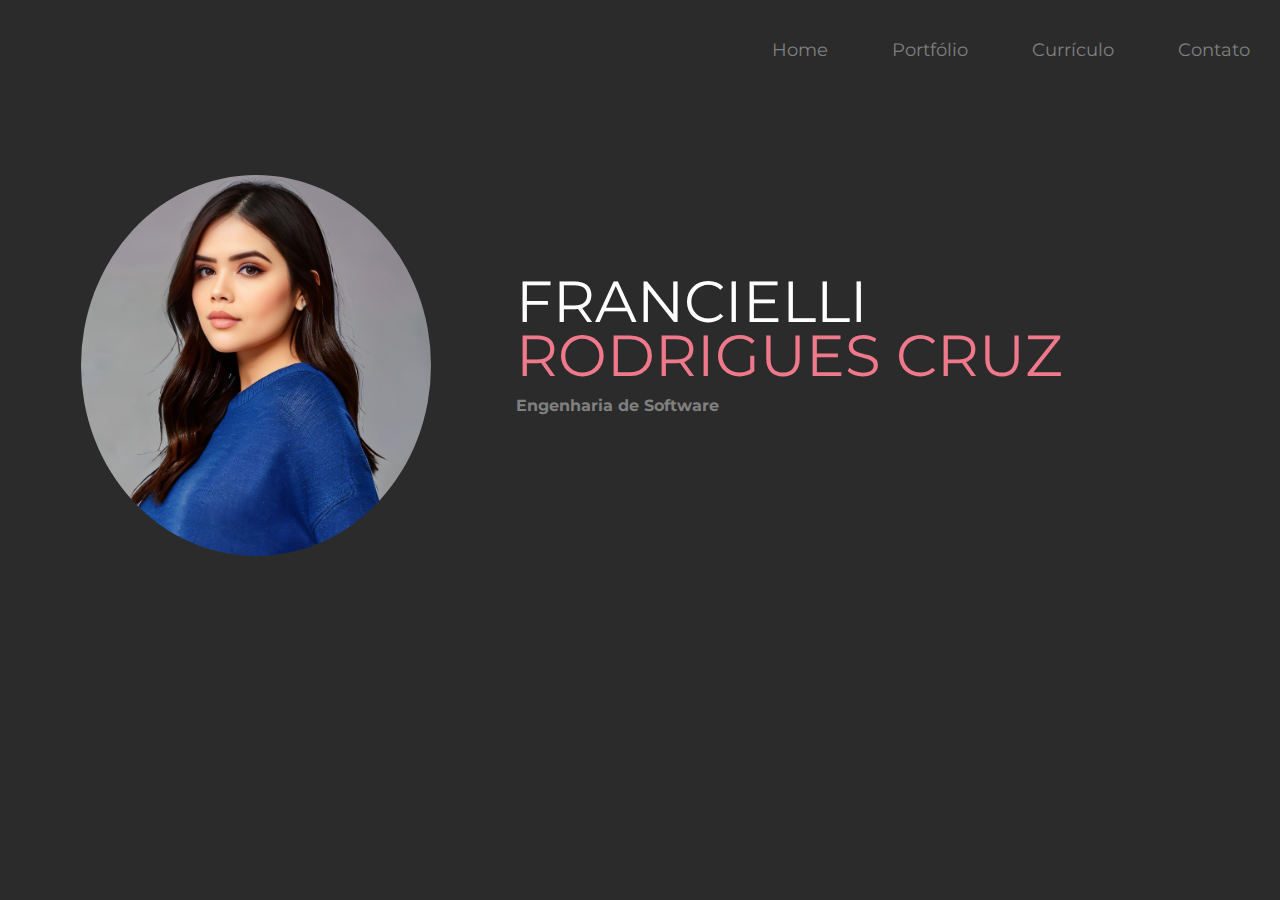
<file: index.html>
<!DOCTYPE html>
<html lang="pt-BR">
<head>
    <meta charset="UTF-8">
    <title>Portifolio - Francielli</title>
    <link rel="stylesheet" href="styles/style.css">
    <link href="https://fonts.googleapis.com/css2?family=Montserrat:ital,wght@0,700;1,400&display=swap" rel="stylesheet">
    <link rel="stylesheet" href="https://cdnjs.cloudflare.com/ajax/libs/font-awesome/6.5.2/css/all.min.css" integrity="sha512-SnH5WK+bZxgPHs44uWIX+LLJAJ9/2PkPKZ5QiAj6Ta86w+fsb2TkcmfRyVX3pBnMFcV7oQPJkl9QevSCWr3W6A==" crossorigin="anonymous" referrerpolicy="no-referrer" />
    <script type="text/javascript" src="js/script.js"></script>
</head>

<body>

    <div id="navigation" class="navigation">
        <ul>
            <li><a href="index.html">Home</a></li>
            <li><a href="portfolio.html">Portfólio</a></li>
            <li><a href="curriculum.html">Currículo</a></li>
            <li><a href="contact.html">Contato</a></li>
            <li id="three-line-icon" class="three-line-icon" onclick="openNav()">&#9776;</li>
        </ul>
    </div>

    <div class="capa">
        <div class="profile-pic">
            <img src="assets/img/francielli2.jpg" alt="Foto de Francielli Rodrigues">
        </div>

        <div class="profile-title">
            <h1>Francielli<br> <span>Rodrigues Cruz</span></h1>
            <h2>Engenharia de Software</h2>
        </div>
    </div>
</body>
</html>
</file>
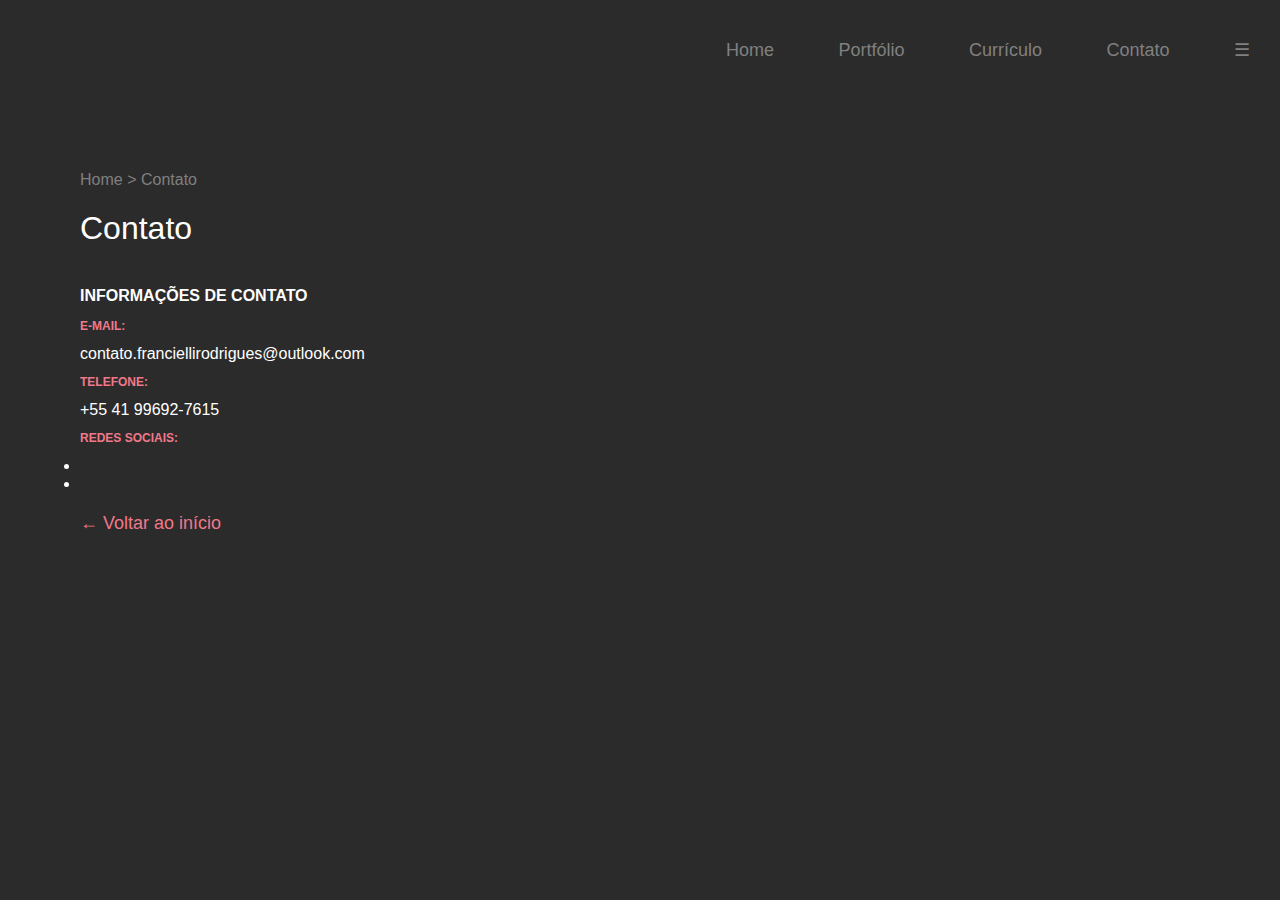
<file: contact.html>
<!DOCTYPE html>
<html lang="pt-br">
<head>
    <meta charset="UTF-8">
    <meta name="viewport" content="width=device-width, initial-scale=1.0">
    <title>Contato - Francielli</title>
    <link rel="stylesheet" href="styles/style.css">
    <link rel="stylesheet" href="https://cdnjs.cloudflare.com/ajax/libs/font-awesome/6.5.2/css/all.min.css" integrity="sha512-SnH5WK+bZxgPHs44uWIX+LLJAJ9/2PkPKZ5QiAj6Ta86w+fsb2TkcmfRyVX3pBnMFcV7oQPJkl9QevSCWr3W6A==" crossorigin="anonymous" referrerpolicy="no-referrer" />
</head>
<body>
    <nav id="navigation" class="navigation">
        <ul>
            <li><a href="index.html">Home</a></li>
            <li><a href="portfolio.html">Portfólio</a></li>
            <li><a href="curriculum.html">Currículo</a></li>
            <li><a href="contact.html">Contato</a></li>
            <li id="threeline-icon" class="threeline-icon" onclick="openNav()">&#9776;</li>
        </ul>
    </nav>

    <div class="main">
        <ul class="caminho">
            <li><a href="index.html">Home</a></li>
            <li>></li>
            <li>Contato</li>
        </ul>
       
        <h1>Contato</h1>

        <section >

            <h2>Informações de Contato</h2>

            <h3>E-mail:</h3>
            <span><i class="fa-regular fa-envelope"></i>contato.franciellirodrigues@outlook.com</span>

            <h3>Telefone:</h3>
            <span><i class="fa-solid fa-mobile-screen-button" ></i>+55 41 99692-7615</span>

            <h3>Redes Sociais:</h3>
            <li class="social-media-item">
                <a target="_blank" href="https://github.com/Franciellirodrigues">
                    <i class="fa-brands fa-github"></i>
                </a>
            </li>
            <li class="social-media-item">
                <a target="_blank" href="https://www.linkedin.com/in/franciellirodrigues/">
                    <i class="fa-brands fa-linkedin"></i>
                </a>
            </li>
        </section>

        <p><a class="back-link" href="index.html">&larr; Voltar ao início</a></p>
    </main>

    <script>
        function openNav() {
            // Função para abrir o menu de navegação em dispositivos móveis
        }
    </script>
    
</body>
</html>
</file>
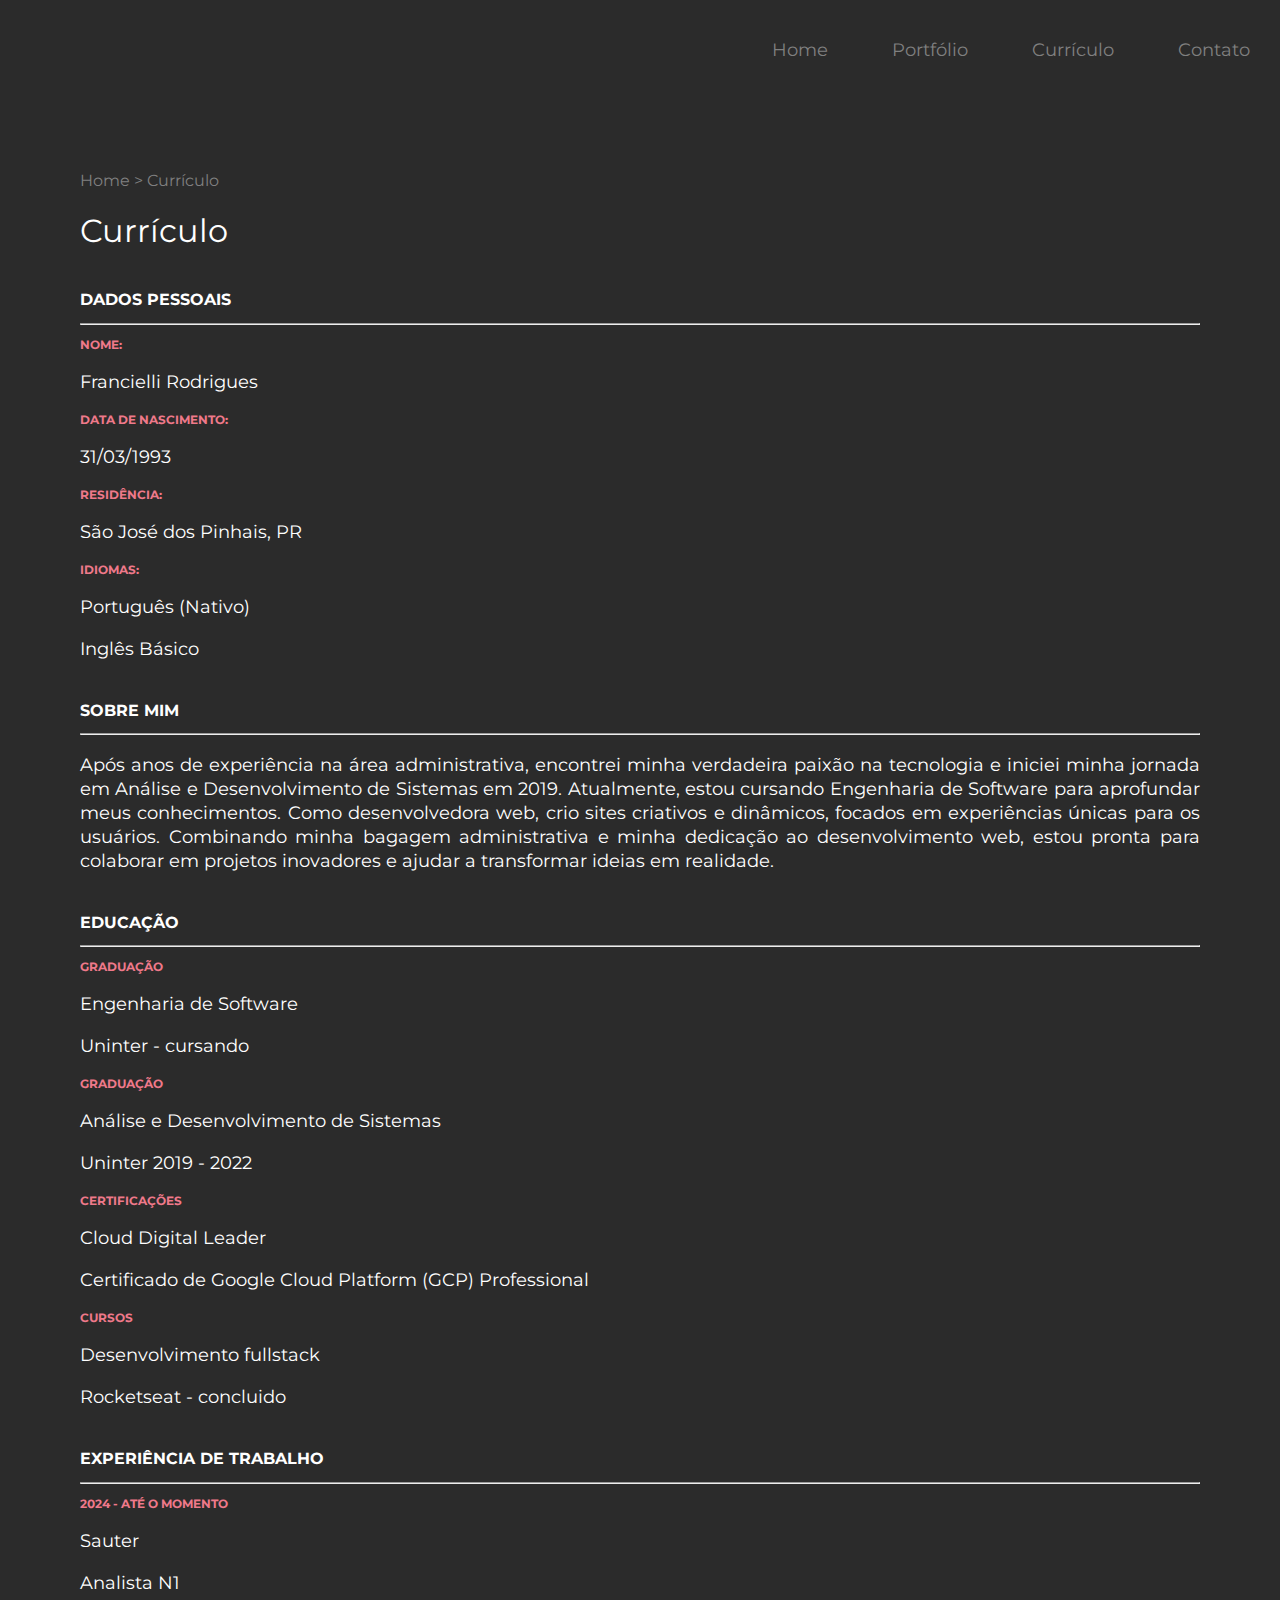
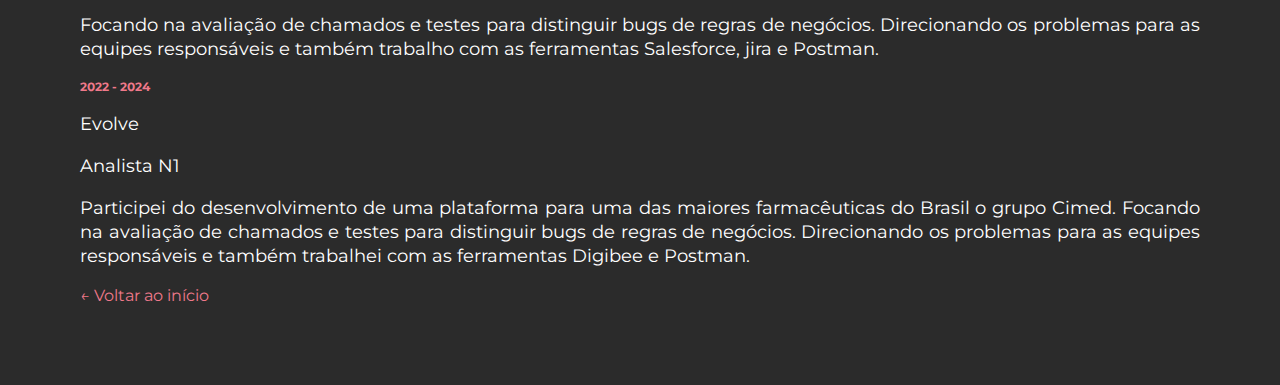
<file: curriculum.html>
<!DOCTYPE html>
<html lang="pt-BR">

<head>
    <meta charset="UTF-8">
    <title>Currículo</title>
    <link rel="stylesheet" href="styles/style.css">
    <link href="https://fonts.googleapis.com/css2?family=Montserrat:ital,wght@0,700;1,400&display=swap" rel="stylesheet">
    <link rel="stylesheet" href="https://cdnjs.cloudflare.com/ajax/libs/font-awesome/6.5.2/css/all.min.css" integrity="sha512-SnH5WK+bZxgPHs44uWIX+LLJAJ9/2PkPKZ5QiAj6Ta86w+fsb2TkcmfRyVX3pBnMFcV7oQPJkl9QevSCWr3W6A==" crossorigin="anonymous" referrerpolicy="no-referrer" />
    <script type="text/javascript" src="js/script.js"></script>
</head>

<body>

    <div id="navigation" class="navigation">
        <ul>
            <li><a href="index.html">Home</a></li>
            <li><a href="portfolio.html">Portfólio</a></li>
            <li><a href="curriculum.html">Currículo</a></li>
            <li><a href="contact.html">Contato</a></li>
            <li id="three-line-icon" class="three-line-icon" onclick="openNav()">&#9776;</li>
        </ul>
    </div>

    <div class="main">
        <ul class="caminho">
            <li><a href="index.html">Home</a></li>
            <li>></li>
            <li>Currículo</li>
        </ul>

        <h1>Currículo</h1>

        <h2>Dados Pessoais</h2>
        <hr>
        <h3>Nome:</h3>
        <p>Francielli Rodrigues</p>

        <h3>Data de Nascimento:</h3>
        <p>31/03/1993</p>

        <h3>Residência:</h3>
        <p>São José dos Pinhais, PR</p>

        <h3>Idiomas:</h3>
        <p>Português (Nativo)</p>
        <p>Inglês Básico</p>

        <h2>Sobre Mim</h2>
        <hr>
        <p>Após anos de experiência na área administrativa, encontrei minha verdadeira paixão na tecnologia e iniciei minha jornada em Análise e Desenvolvimento de Sistemas em 2019. 
            Atualmente, estou cursando Engenharia de Software para aprofundar meus conhecimentos. 
            Como desenvolvedora web, crio sites criativos e dinâmicos, focados em experiências únicas para os usuários. 
            Combinando minha bagagem administrativa e minha dedicação ao desenvolvimento web, estou pronta para colaborar em projetos inovadores e ajudar a transformar ideias em realidade.</p>

        <h2>Educação</h2>
        <hr>
        <h3>Graduação</h3>
        <p>Engenharia de Software</p>
        <p>Uninter - cursando</p>

        <h3>Graduação</h3>
        <p>Análise e Desenvolvimento de Sistemas</p>
        <p>Uninter 2019 - 2022</p>


        <h3>Certificações</h3>
        <p>Cloud Digital Leader</p>
        <p>Certificado de Google Cloud Platform (GCP) Professional</p>

        <h3>Cursos</h3>
        <p>Desenvolvimento fullstack</p>
        <p>Rocketseat - concluido</p>

        <h2>Experiência de Trabalho</h2>
        <hr>
        <h3>2024 - até o momento</h3>
        <p>Sauter</p>
        <p>Analista N1</p>
        <p>Focando na avaliação de chamados e testes para distinguir bugs de regras de negócios. Direcionando os problemas para as equipes responsáveis e também trabalho com as ferramentas Salesforce, jira e Postman.</p>


        <h3>2022 - 2024</h3>
        <p>Evolve</p>
        <p>Analista N1</p>
        <p>Participei do desenvolvimento de uma plataforma para uma das maiores farmacêuticas do Brasil o grupo Cimed. Focando na avaliação de chamados e testes para distinguir bugs de regras de negócios. Direcionando os problemas para as equipes responsáveis e também trabalhei com as ferramentas Digibee e Postman.</p>

        
        <a class="back-link" href="index.html">&larr; Voltar ao início</a>
    </div>

</body>

</html>
</file>
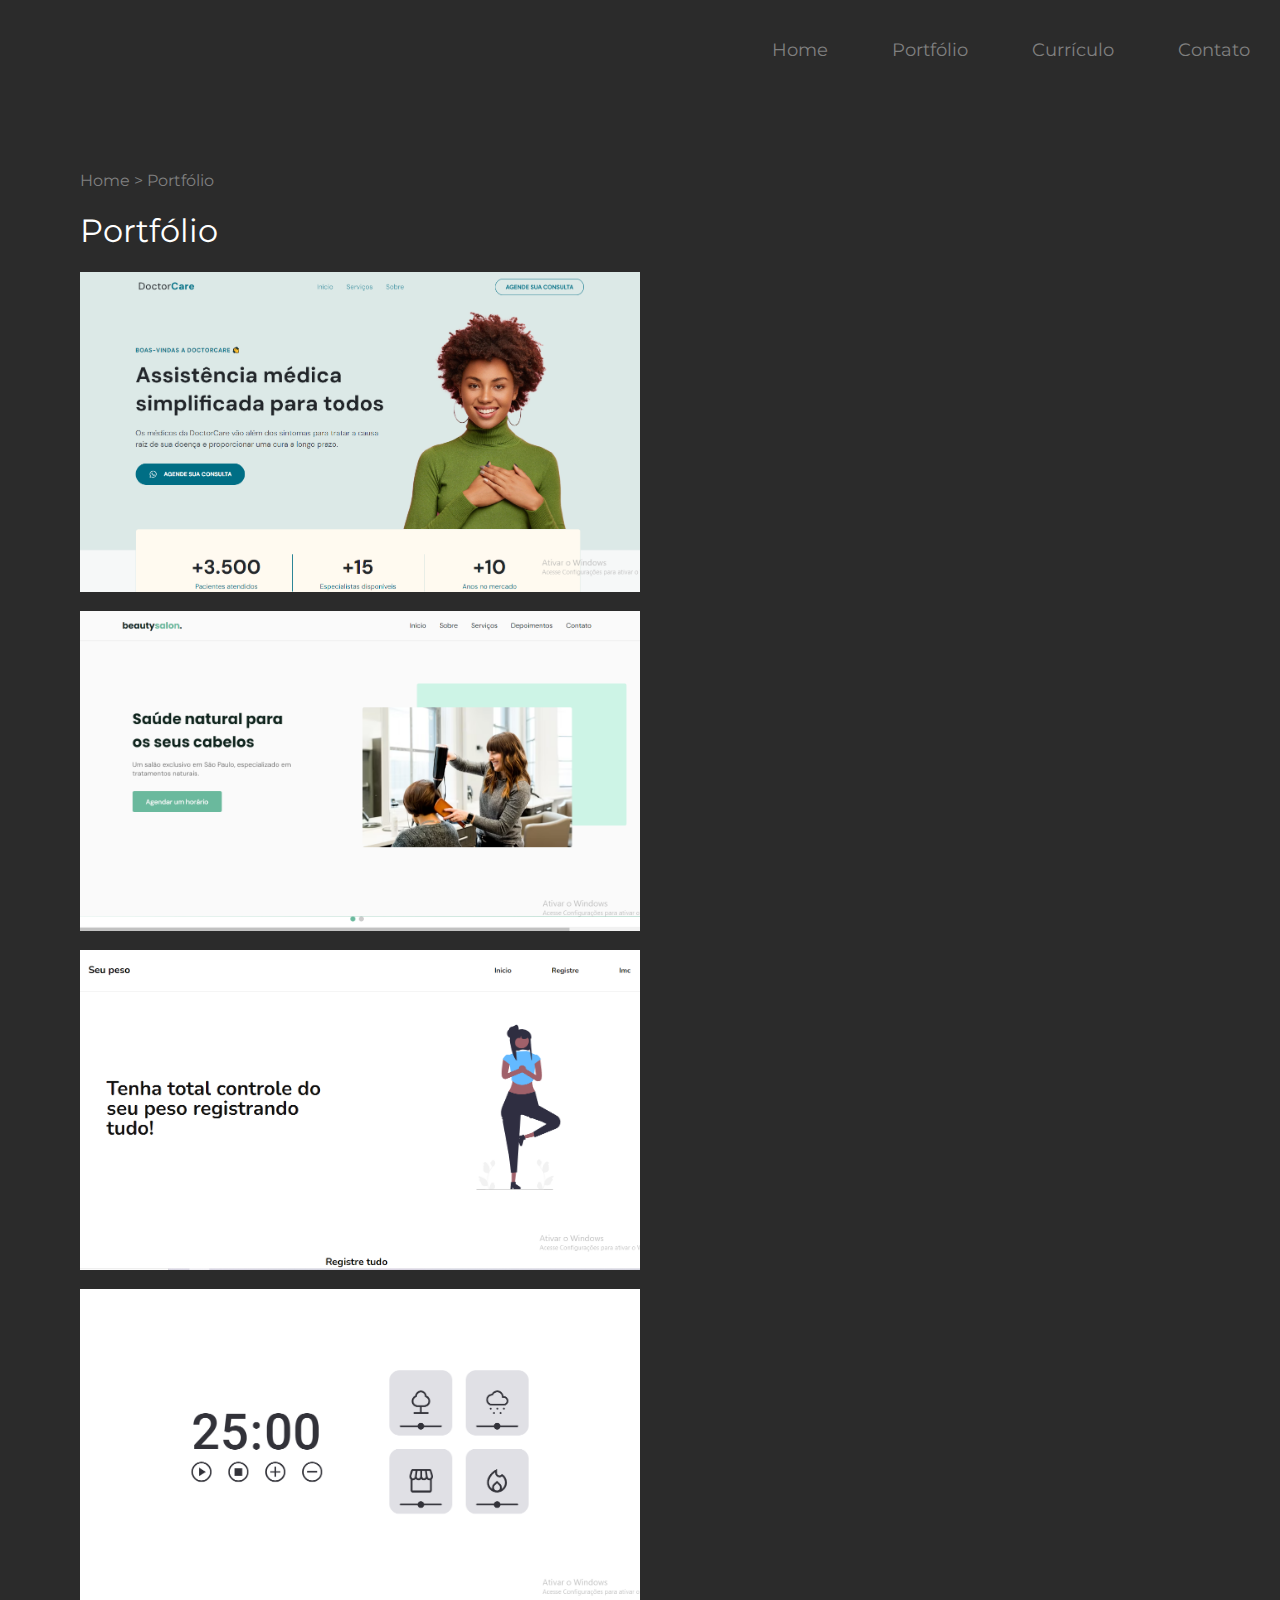
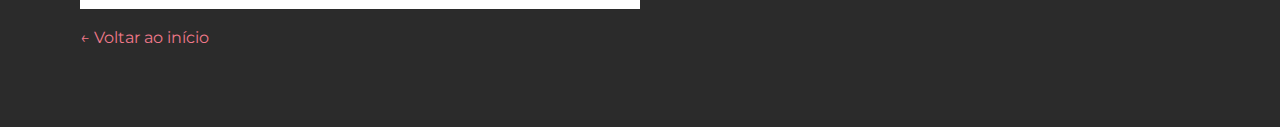
<file: portfolio.html>
<!DOCTYPE html>
<html lang="pt-BR">
<head>
    <meta charset="UTF-8">
    <title>Trabalhos</title>
    <link rel="stylesheet" href="styles/style.css">
    <link href="https://fonts.googleapis.com/css2?family=Montserrat:ital,wght@0,700;1,400&display=swap" rel="stylesheet">
    <script type="text/javascript" src="js/script.js"></script>
</head>

<body>

    <div id="navigation" class="navigation">
        <ul>
            <li><a href="index.html">Home</a></li>
            <li><a href="portfolio.html">Portfólio</a></li>
            <li><a href="curriculum.html">Currículo</a></li>
            <li><a href="contact.html">Contato</a></li>
            <li id="three-line-icon" class="three-line-icon" onclick="openNav()">&#9776;</li>
            <link rel="stylesheet" href="https://cdnjs.cloudflare.com/ajax/libs/font-awesome/6.5.2/css/all.min.css" integrity="sha512-SnH5WK+bZxgPHs44uWIX+LLJAJ9/2PkPKZ5QiAj6Ta86w+fsb2TkcmfRyVX3pBnMFcV7oQPJkl9QevSCWr3W6A==" crossorigin="anonymous" referrerpolicy="no-referrer" />
        </ul>
    </div>

    <div class="main">

        <ul class="caminho">
            <li><a href="index.html">Home</a></li>
            <li>></li>
            <li>Portfólio</li>
        </ul>

        <h1>Portfólio</h1>

        <div class="miniatura" style="background-image: url('assets/img/doctorcare.PNG');">
            <!-- blackbox utilizado para criar efeito na imagem -->
            <a href="https://doctorcaree.netlify.app/" target="_blank">
                <div class="blackbox">
                    <div class="blackbox-text">
                        <h1>DoctorCare</h1>
                    </div>
                </div>
            </a>
        </div>

        <div class="miniatura" style="background-image: url('assets/img/originsix.PNG');">
            <a href="https://origiinsix.netlify.app/" target="_blank">
                <div class="blackbox">
                    <div class="blackbox-text">
                        <h1>origiinsix</h1>
                    </div>
                </div>
            </a>
        </div>

        <div class="miniatura" style="background-image: url('assets/img/seupeso.PNG');">
            <a href="https://seu-peso.netlify.app/" target="_blank">
                <div class="blackbox">
                    <div class="blackbox-text">
                        <h1>Seu Peso</h1>
                    </div>
                </div>
            </a>
        </div>

        <div class="miniatura" style="background-image: url('assets/img/focustimer.PNG');">
            <a href="https://franciellirodrigues.github.io/FOCUSTIMER-POMODORO/" target="_blank">
                <div class="blackbox">
                    <div class="blackbox-text">
                        <h1>FocusTimer</h1>
                    </div>
                </div>
            </a>
        </div>
        <br>
        <a class="back-link" href="index.html">&larr; Voltar ao início</a>
    </div>

</body>
</html>
</file>
<file: styles/style.css>
html, body {
    margin: 0;
    padding: 0;
    font-family: 'Montserrat', sans-serif;
    background-color: #2b2b2b;
    color: white;
}

a {
    text-decoration: none;
}

/* Navegação */
.navigation {
    background-color: #2b2b2b;
    color: gray;
    height: 50px;
    animation: navegacao 3s;
	margin-top: 25px;
}

.navigation ul {
    margin: 0;
    list-style: none;
    padding: 0;
    text-align: right;
    height: 50px;
}

.navigation li {
    display: inline-block;
    padding: 0 30px;
    line-height: 50px;
    font-size: 18px;
}

.navigation a {
    color: gray;
}

.navigation a:hover {
    color: #EF798A;
}

.navigation .three-line-icon {
    display: none;
}

/* Capa */
.capa {
    color: white;
}

.capa span {
    color: #EF798A;
}

.capa div {
    display: inline-block;
    height: 650px;
}

.profile-pic {
    width: 40%;
    text-align: center;
}

.profile-pic img {
    width: 350px;
    border-radius: 50%;
    margin-top: 100px;
    animation: profile-capa 3s;
}

.profile-title {
    vertical-align: top;
    width: 59%;
    animation: titulo-capa 3s;
}

.profile-title h1 {
    text-transform: uppercase;
    font-size: 58px;
    margin-top: 200px;
    font-weight: 400;
    line-height: 54px;
}

.profile-title h2 {
    font-size: 16px;
    margin-top: -26px;
    color: gray;
}

/* Main */
.main {
    padding: 80px;
    animation: conteudo 2s;
}

.main h1 {
    color: white;
    font-weight: normal;
}

.main h2 {
    color: white;
    font-size: 16px;
    text-transform: uppercase;
    margin-top: 40px;
}

.main h3 {
    color: #EF798A;
    font-size: 12px;
    text-transform: uppercase;
}

.main p {
    color: white;
    font-size: 18px;
    line-height: 24px;
    text-align: justify;
}

.caminho {
    list-style: none;
    padding: 0;
    color: gray;
}

.caminho li {
    display: inline-block;
}

.caminho a {
    color: gray;
}

.social-img {
    width: 40px;
    margin-bottom: 20px; 
}

.miniatura {
    width: 560px;
    height: 320px;
    display: inline-block;
    margin-right: 15px;
    margin-bottom: 15px;
    background-size: cover;
    background-position: center;
    overflow: hidden;
}

.miniatura a {
    text-decoration: none; 
}

.blackbox {
    width: 100%;
    height: 100%;
    background-color: black;
    opacity: 0;
    padding-top: 120px;
    transition: opacity 1s;
}

.blackbox:hover {
    opacity: 0.8;
}

.blackbox-text {
    text-align: center;
}

.blackbox-text h1 {
    font-size: 12px;
    color: #EF798A;
    text-transform: uppercase;
    margin-top: 0;
}

.blackbox-text h2 {
    text-transform: none;
    font-weight: 100;
    margin-top: 0;
}

.fotos-trabalhos {
    width: 100%;
    margin: 10px 0;
}

.back-link {
    color: #EF798A;
}

span .contact {
    display: flex;
    gap: 10px;
}

/* Animações */
@keyframes profile-capa {
    0% { opacity: 0; transform: translateY(20px); }
    100% { opacity: 1; transform: translateY(0); }
}

@keyframes titulo-capa {
    0% { opacity: 0; transform: translateY(-20px); }
    100% { opacity: 1; transform: translateY(0); }
}

@keyframes conteudo {
    0% { opacity: 0; transform: translateX(-20px); }
    100% { opacity: 1; transform: translateX(0); }
}

@keyframes navegacao {
    0% { opacity: 0; }
    50% { opacity: 0; }
    100% { opacity: 1; }
}

/* Responsividade */
@media (max-width: 1000px) {

    .navigation li {
        display: none;
    }

    .navigation .three-line-icon {
        display: inline-block;
    }

    .capa div {
        display: block;
        height: auto;
    }

    .profile-pic {
        width: 100%;
    }

    .profile-pic img {
        margin-top: 0;
        max-width: 80%;
    }

    .profile-title {
        width: 100%;
        text-align: center;  
    }

    .profile-title h1 {
        margin-top: 30px;
        font-size: 30px;
        margin: 0 20px;
    }

    .profile-title h2 {
        margin: 0 20px;
    }

    .main {
        padding: 10px 5% 40px;
    }

    .main a {
        overflow-wrap: break-word;
    }

    .main p {
        text-align: left;
        line-height: 30px;
    }

    .caminho {
        font-size: 14px;
    }

    .cv-pic {
        float: none;
        width: 135px;
    }

    .miniatura {
        max-width: 100%;
        background-size: cover;
    }

    .blackbox {
        opacity: 0.8;
    }

    .menujs {
        height: auto;
    }

    .menujs ul {
        height: auto;
        text-align: center;
        padding: 0 15%;
    }

    .menujs li {
        display: block;
        border-bottom: 1px solid gray;
        padding: 0;
    }
}
</file>
